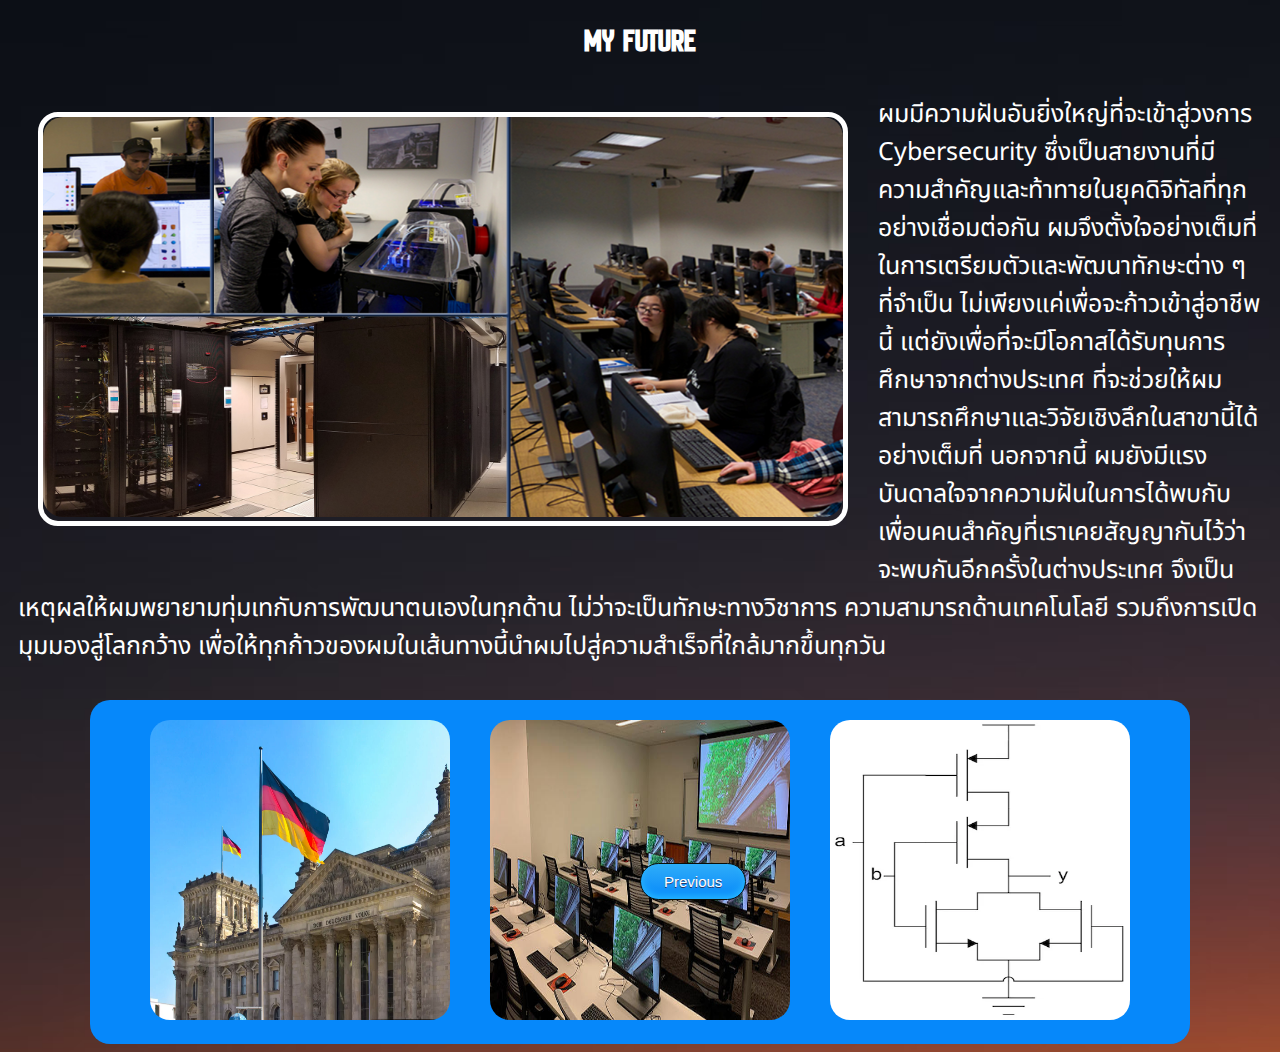
<file: myfuture.html>
<!DOCTYPE html>
<html lang="en">
<head>
    <meta charset="UTF-8">
    <meta name="viewport" content="width=device-width, initial-scale=1.0">
    <title>My Future</title>
    <link rel="stylesheet" href="mystyle.css">
    <link rel="preconnect" href="https://fonts.googleapis.com">
    <link rel="preconnect" href="https://fonts.gstatic.com" crossorigin>
    <link href="https://fonts.googleapis.com/css2?family=New+Amsterdam&display=swap" rel="stylesheet">
    <link rel="preconnect" href="https://fonts.googleapis.com">
    <link rel="preconnect" href="https://fonts.gstatic.com" crossorigin>
    <link href="https://fonts.googleapis.com/css2?family=Noto+Sans+Thai:wght@100..900&display=swap" rel="stylesheet">
</head>
<body>
    <div align="center">
        <h1 style="color: white;">My Future</h1>
    </div>
    <div class="fline">
        <div>
            <img src="resources/AboutHeader.jpg.jpg" width="800px" height="400px">
        </div>
    </div>
    <div class="p3">
        <p>ผมมีความฝันอันยิ่งใหญ่ที่จะเข้าสู่วงการ Cybersecurity ซึ่งเป็นสายงานที่มีความสำคัญและท้าทายในยุคดิจิทัลที่ทุกอย่างเชื่อมต่อกัน ผมจึงตั้งใจอย่างเต็มที่ในการเตรียมตัวและพัฒนาทักษะต่าง ๆ ที่จำเป็น ไม่เพียงแค่เพื่อจะก้าวเข้าสู่อาชีพนี้ แต่ยังเพื่อที่จะมีโอกาสได้รับทุนการศึกษาจากต่างประเทศ ที่จะช่วยให้ผมสามารถศึกษาและวิจัยเชิงลึกในสาขานี้ได้อย่างเต็มที่ นอกจากนี้ ผมยังมีแรงบันดาลใจจากความฝันในการได้พบกับเพื่อนคนสำคัญที่เราเคยสัญญากันไว้ว่าจะพบกันอีกครั้งในต่างประเทศ จึงเป็นเหตุผลให้ผมพยายามทุ่มเทกับการพัฒนาตนเองในทุกด้าน ไม่ว่าจะเป็นทักษะทางวิชาการ ความสามารถด้านเทคโนโลยี รวมถึงการเปิดมุมมองสู่โลกกว้าง เพื่อให้ทุกก้าวของผมในเส้นทางนี้นำผมไปสู่ความสำเร็จที่ใกล้มากขึ้นทุกวัน
        </p>
    </div>
    <div class="container">
        <div class="conn">
            <div class="item">
                <img src="resources/german-speaking-countries-1536x1070.jpg.webp" width="300px" height="300px">
            </div>
            <div class="item">
                <img src="resources/lab-pic.jpeg" width="300px" height="300px">
            </div>
            <div class="item">
                <img src="resources/gate.webp" width="300px" height="300px">
            </div>
        </div>
        
    </div>
    
    <div class="butt">
        <a href="myjourney.html" class="b3">Previous</a>
    </div>
    
</body>
</html>
</file>
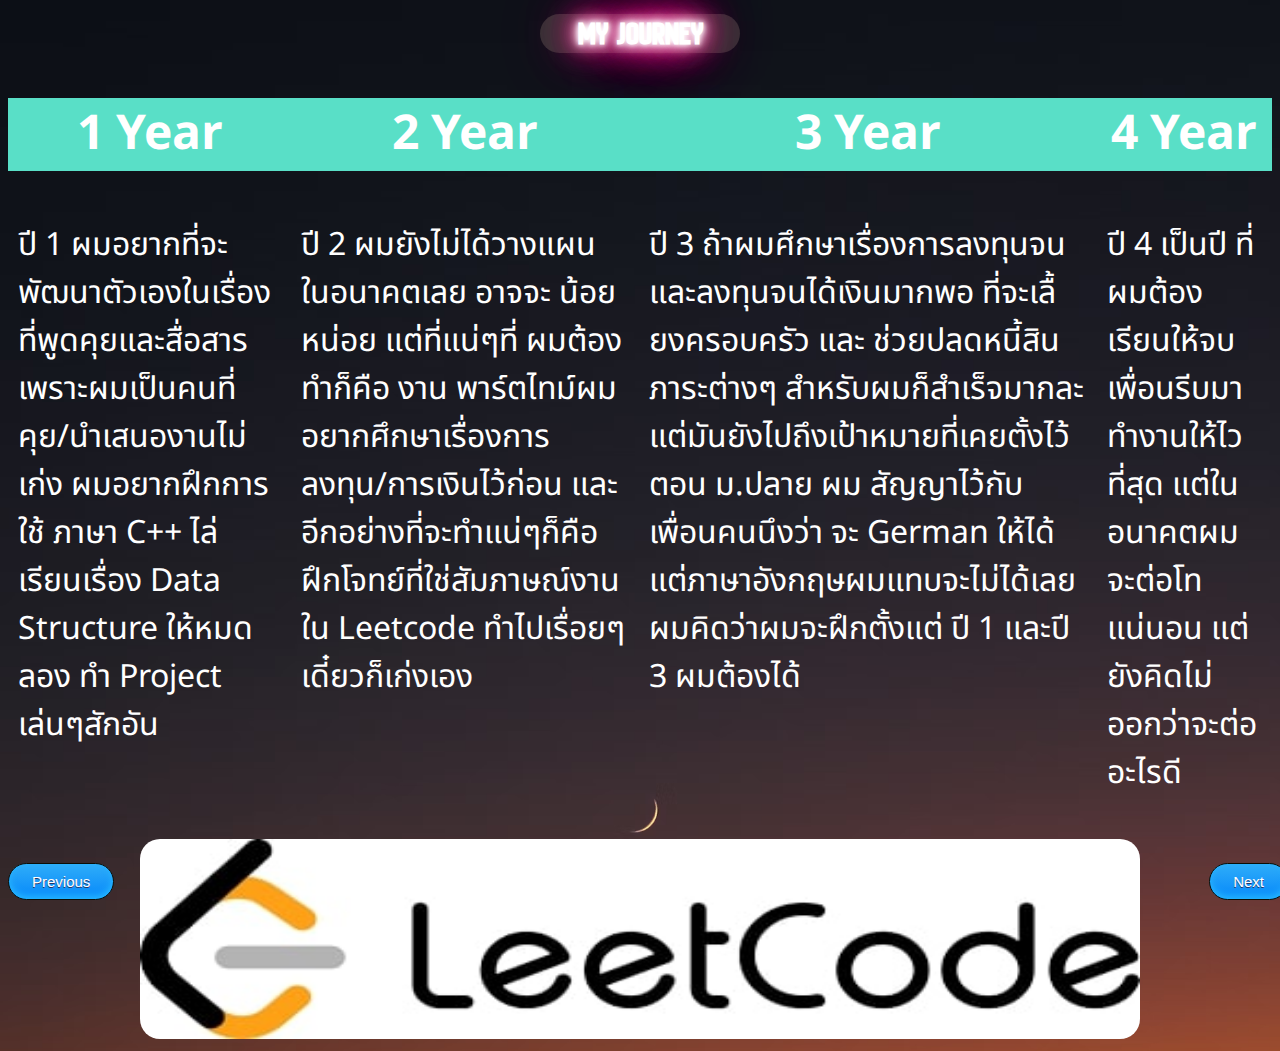
<file: myjourney.html>
<!DOCTYPE html>
<html lang="en">
<head>
    <meta charset="UTF-8">
    <meta name="viewport" content="width=device-width, initial-scale=1.0">
    <title>My journey</title>
    <link rel="stylesheet" href="mystyle.css">
    <link rel="preconnect" href="https://fonts.googleapis.com">
    <link rel="preconnect" href="https://fonts.gstatic.com" crossorigin>
    <link href="https://fonts.googleapis.com/css2?family=New+Amsterdam&display=swap" rel="stylesheet">
    <link rel="preconnect" href="https://fonts.googleapis.com">
    <link rel="preconnect" href="https://fonts.gstatic.com" crossorigin>
    <link href="https://fonts.googleapis.com/css2?family=Noto+Sans+Thai:wght@100..900&display=swap" rel="stylesheet">
</head>
<body>
    <header class="header2">
        <h1 class="jtext">
            My journey
        </h1>
    </header>
    <article>
        <div class="item2">
            <h2>1 Year</h2>
            <p>
                ปี 1 ผมอยากที่จะพัฒนาตัวเองในเรื่องที่พูดคุยและสื่อสาร เพราะผมเป็นคนที่คุย/นำเสนองานไม่ เก่ง
                ผมอยากฝึกการใช้ ภาษา C++ ไล่เรียนเรื่อง Data Structure ให้หมด ลอง ทำ Project เล่นๆสักอัน
            </p>
        </div>
        <div class="item2">
            <h2>2 Year
            </h2>
            <p>
                ปี 2 ผมยังไม่ได้วางแผน ในอนาคตเลย อาจจะ น้อยหน่อย แต่ที่แน่ๆที่ ผมต้องทำก็คือ งาน พาร์ตไทม์ผม อยากศึกษาเรื่องการลงทุน/การเงินไว้ก่อน
                และอีกอย่างที่จะทำแน่ๆก็คือ ฝึกโจทย์ที่ใช่สัมภาษณ์งาน ใน Leetcode ทำไปเรื่อยๆ เดี๋ยวก็เก่งเอง
            </p>
        </div>
        <div class="item2">
            <h2>
                3 Year
            </h2>
            <p>
                ปี 3 ถ้าผมศึกษาเรื่องการลงทุนจนและลงทุนจนได้เงินมากพอ ที่จะเลื้ยงครอบครัว และ ช่วยปลดหนี้สินภาระต่างๆ สำหรับผมก็สำเร็จมากละ
                แต่มันยังไปถึงเป้าหมายที่เคยตั้งไว้ ตอน ม.ปลาย ผม สัญญาไว้กับเพื่อนคนนึงว่า จะ German ให้ได้ แต่ภาษาอังกฤษผมแทบจะไม่ได้เลย
                ผมคิดว่าผมจะฝึกตั้งแต่ ปี 1 และปี 3 ผมต้องได้ 
            </p>
        </div>
        <div class="item2">
            <h2>4 Year</h2>
            <p>
                ปี 4 เป็นปี ที่ผมต้องเรียนให้จบ เพื่อนรีบมาทำงานให้ไวที่สุด
                แต่ในอนาคตผมจะต่อโทแน่นอน แต่ยังคิดไม่ออกว่าจะต่ออะไรดี
            </p>
        </div>
    </article>
    <div class="img2">
        <div class="img2.1">
            <img src="resources/leetcode.jpg" width="1000px" height="200px">
        </div>
    </div>
   <footer>
        <div>
            <a href="index.html" class="b1">Previous</a>
        </div>
        <div>
            <a href="myfuture.html" class="b2">Next</a>
        </div>
   </footer>
</body>
</html>
</file>
<file: mystyle.css>
body{
    color: rgb(0, 0, 0);
    background-size: cover;
    background-repeat: no-repeat;
    font-family: "New Amsterdam", sans-serif;
    background-image:url(resources/photo-1683752880818-a35d1f2f986e.avif) ;
}
p{
    color: white;
}
h2{ 
    text-align: center;
}
div{
    box-sizing: border-box;
}
.header1{
    display: flex;
    flex-direction: column;
    justify-content: center;
    width: 300px;
    height: 50px;
    color: #FFFFFF;
background: #333333;
text-shadow: #FFF 0px 0px 5px, #FFF 0px 0px 10px, #FFF 0px 0px 15px, #FF2D95 0px 0px 20px, #FF2D95 0px 0px 30px, #FF2D95 0px 0px 40px, #FF2D95 0px 0px 50px, #FF2D95 0px 0px 75px;
    border-radius: 10px;
}
#container{
    display: flex;
    flex-direction: column;
    flex-wrap: wrap;
    align-items: center;
    justify-content:space-around;
}
.personal{
    padding: 15px;
    color: white;
}
#personal{
    width:300px;
    display: flex;
    flex-direction: column;
    align-content:center ;
}
#hobby{
    width:300px;
    display: flex;
    flex-direction: column;
    align-content:center ;
}
p{
    padding: 10px;
}

#img{
    padding: 0;
    margin: 0;
    border: 5px solid #59dfc7;
    border-radius: 30px
}
img{
    background-size: cover;
    border-radius: 20px;
}
h2{
    font-family: "Noto Sans Thai", sans-serif;
}
p{
    font-family: "Noto Sans Thai", sans-serif;
}

.bt1{
    box-shadow:inset 0px -3px 7px 0px #29bbff;
	background:linear-gradient(to bottom, #2dabf9 5%, #0688fa 100%);
	background-color:#2dabf9;
	border-radius:42px;
	border:1px solid #0b0e07;
	display:inline-block;
	cursor:pointer;
	color:#ffffff;
	font-family:Arial;
	font-size:15px;
	padding:9px 23px;
	text-decoration:none;
	text-shadow:0px 1px 0px #263666;
   
}
.bt1:hover{
    background:linear-gradient(to bottom, #0688fa 5%, #2dabf9 100%);
	background-color:#0688fa;
}
.bt1:active {
	position:relative;
	top:1px;
}
.b1,.b2,.b3{
    box-shadow:inset 0px -3px 7px 0px #29bbff;
	background:linear-gradient(to bottom, #2dabf9 5%, #0688fa 100%);
	background-color:#2dabf9;
	border-radius:42px;
	border:1px solid #0b0e07;
	display:inline-block;
	cursor:pointer;
	color:#ffffff;
	font-family:Arial;
	font-size:15px;
	padding:9px 23px;
	text-decoration:none;
	text-shadow:0px 1px 0px #263666;
}

article{
    display: flex;
    flex-direction: row;
}
.item{
    padding: 20px;
}
.header2{
    display: flex;
    flex-direction: column;
    justify-content: center;
    justify-content: center;
    width: 100%;
    height: 50px;
    color: #FFFFFF;
    
    text-shadow: #FFF 0px 0px 5px, #FFF 0px 0px 10px, #FFF 0px 0px 15px, #FF2D95 0px 0px 20px, #FF2D95 0px 0px 30px, #FF2D95 0px 0px 40px, #FF2D95 0px 0px 50px, #FF2D95 0px 0px 75px;
    border-radius: 10px;
}
h2{
    color: white;
    background-color: #59dfc7;
}
.jtext{
    text-align: center;
    align-self: center;
    background: #333333;
    width: 200px;
    border-radius: 50px;
}
.fline{
    text-align: center;
    float: left;
}

.b3{
    clear: both;
    position: absolute;
    left: 50%;
    bottom: 0%;
}
.butt{
    width: fit-content;
}
.fline{
    box-sizing: border-box;
    padding: 0;
    border:solid 5px #FFFFFF ;
    border-radius: 20px;
    margin: 30px;
}
.p3{
    font-size: 25px;
}
/*
    fix-page 2
*/
footer{
    display: flex;
    flex-direction: row;
    width: 100%;
    justify-content: space-between;
    position: absolute;
    bottom: 0%;
}
.img2{
    display:flex;
    flex-direction: row;
    width: 100%;
    justify-content: center;
}
.item2{
    font-size: 2em;
}
/*
    fix-page 3
*/
.container{
    clear: both;
    display: flex;
    flex-direction: row;
    justify-content: center;
}
.conn{
    clear: both;
    display: flex;
    flex-direction: row;
    justify-content: center;
    background-color: #0688fa;
    border-radius: 20px;
    width: 1100px;
}
</file>
